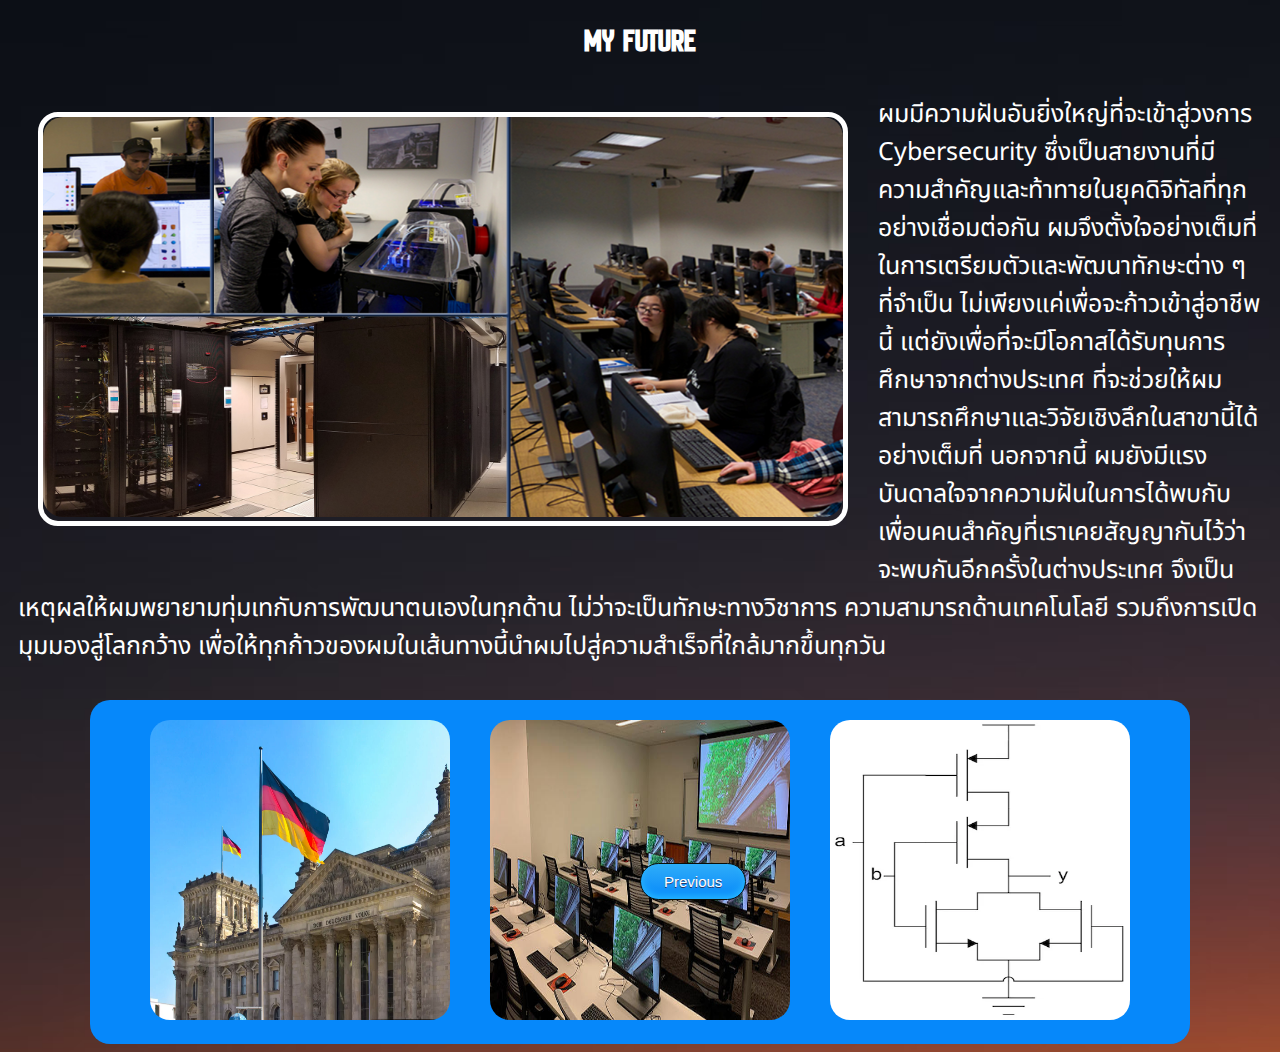
<file: myfuture.html>
<!DOCTYPE html>
<html lang="en">
<head>
    <meta charset="UTF-8">
    <meta name="viewport" content="width=device-width, initial-scale=1.0">
    <title>My Future</title>
    <link rel="stylesheet" href="mystyle.css">
    <link rel="preconnect" href="https://fonts.googleapis.com">
    <link rel="preconnect" href="https://fonts.gstatic.com" crossorigin>
    <link href="https://fonts.googleapis.com/css2?family=New+Amsterdam&display=swap" rel="stylesheet">
    <link rel="preconnect" href="https://fonts.googleapis.com">
    <link rel="preconnect" href="https://fonts.gstatic.com" crossorigin>
    <link href="https://fonts.googleapis.com/css2?family=Noto+Sans+Thai:wght@100..900&display=swap" rel="stylesheet">
</head>
<body>
    <div align="center">
        <h1 style="color: white;">My Future</h1>
    </div>
    <div class="fline">
        <div>
            <img src="resources/AboutHeader.jpg.jpg" width="800px" height="400px">
        </div>
    </div>
    <div class="p3">
        <p>ผมมีความฝันอันยิ่งใหญ่ที่จะเข้าสู่วงการ Cybersecurity ซึ่งเป็นสายงานที่มีความสำคัญและท้าทายในยุคดิจิทัลที่ทุกอย่างเชื่อมต่อกัน ผมจึงตั้งใจอย่างเต็มที่ในการเตรียมตัวและพัฒนาทักษะต่าง ๆ ที่จำเป็น ไม่เพียงแค่เพื่อจะก้าวเข้าสู่อาชีพนี้ แต่ยังเพื่อที่จะมีโอกาสได้รับทุนการศึกษาจากต่างประเทศ ที่จะช่วยให้ผมสามารถศึกษาและวิจัยเชิงลึกในสาขานี้ได้อย่างเต็มที่ นอกจากนี้ ผมยังมีแรงบันดาลใจจากความฝันในการได้พบกับเพื่อนคนสำคัญที่เราเคยสัญญากันไว้ว่าจะพบกันอีกครั้งในต่างประเทศ จึงเป็นเหตุผลให้ผมพยายามทุ่มเทกับการพัฒนาตนเองในทุกด้าน ไม่ว่าจะเป็นทักษะทางวิชาการ ความสามารถด้านเทคโนโลยี รวมถึงการเปิดมุมมองสู่โลกกว้าง เพื่อให้ทุกก้าวของผมในเส้นทางนี้นำผมไปสู่ความสำเร็จที่ใกล้มากขึ้นทุกวัน
        </p>
    </div>
    <div class="container">
        <div class="conn">
            <div class="item">
                <img src="resources/german-speaking-countries-1536x1070.jpg.webp" width="300px" height="300px">
            </div>
            <div class="item">
                <img src="resources/lab-pic.jpeg" width="300px" height="300px">
            </div>
            <div class="item">
                <img src="resources/gate.webp" width="300px" height="300px">
            </div>
        </div>
        
    </div>
    
    <div class="butt">
        <a href="myjourney.html" class="b3">Previous</a>
    </div>
    
</body>
</html>
</file>
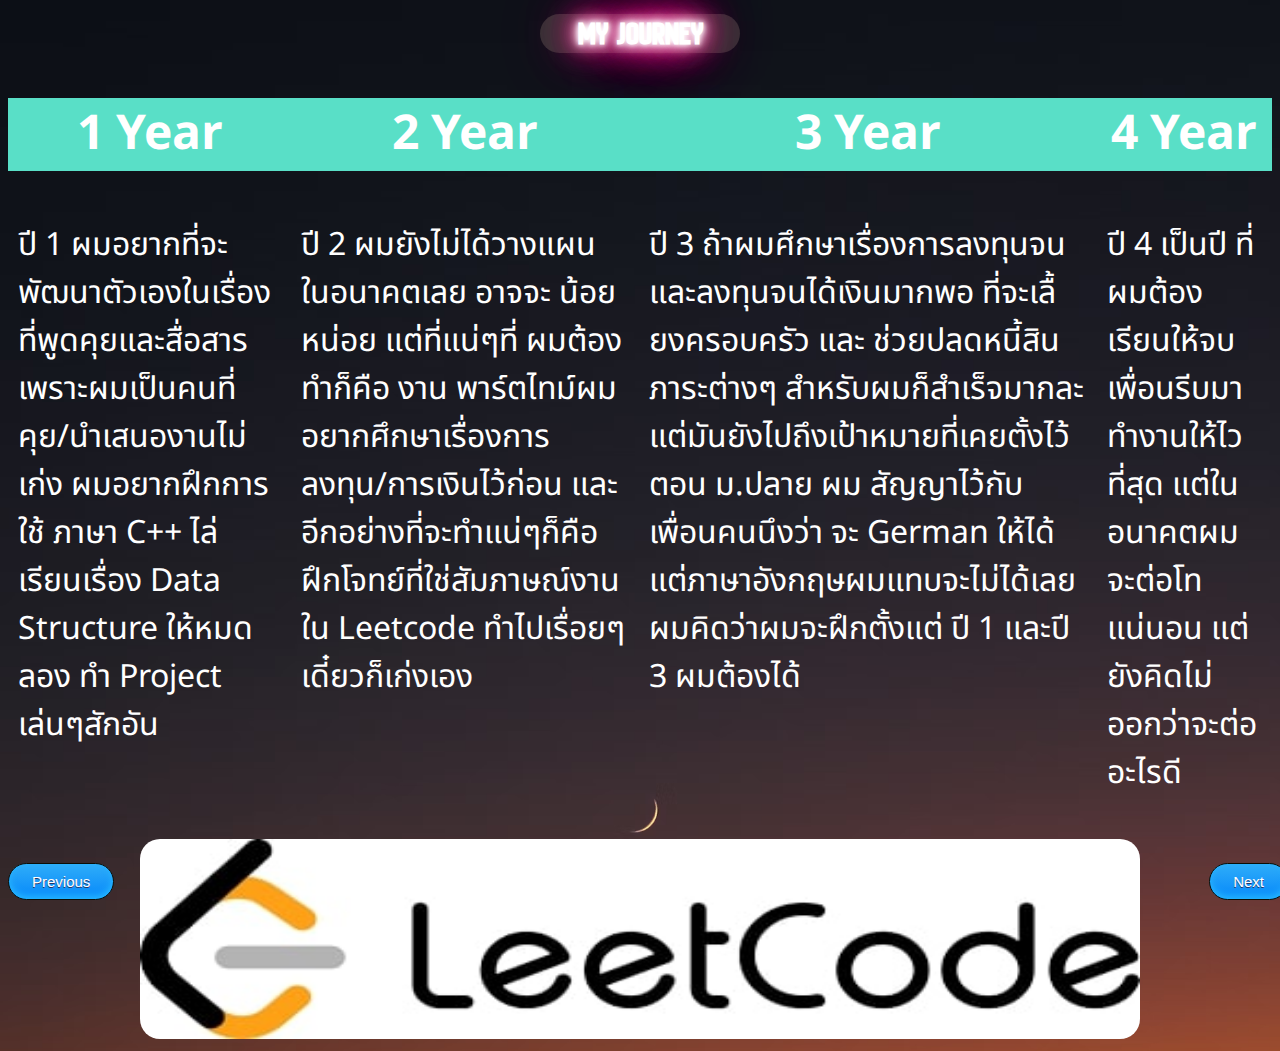
<file: myjourney.html>
<!DOCTYPE html>
<html lang="en">
<head>
    <meta charset="UTF-8">
    <meta name="viewport" content="width=device-width, initial-scale=1.0">
    <title>My journey</title>
    <link rel="stylesheet" href="mystyle.css">
    <link rel="preconnect" href="https://fonts.googleapis.com">
    <link rel="preconnect" href="https://fonts.gstatic.com" crossorigin>
    <link href="https://fonts.googleapis.com/css2?family=New+Amsterdam&display=swap" rel="stylesheet">
    <link rel="preconnect" href="https://fonts.googleapis.com">
    <link rel="preconnect" href="https://fonts.gstatic.com" crossorigin>
    <link href="https://fonts.googleapis.com/css2?family=Noto+Sans+Thai:wght@100..900&display=swap" rel="stylesheet">
</head>
<body>
    <header class="header2">
        <h1 class="jtext">
            My journey
        </h1>
    </header>
    <article>
        <div class="item2">
            <h2>1 Year</h2>
            <p>
                ปี 1 ผมอยากที่จะพัฒนาตัวเองในเรื่องที่พูดคุยและสื่อสาร เพราะผมเป็นคนที่คุย/นำเสนองานไม่ เก่ง
                ผมอยากฝึกการใช้ ภาษา C++ ไล่เรียนเรื่อง Data Structure ให้หมด ลอง ทำ Project เล่นๆสักอัน
            </p>
        </div>
        <div class="item2">
            <h2>2 Year
            </h2>
            <p>
                ปี 2 ผมยังไม่ได้วางแผน ในอนาคตเลย อาจจะ น้อยหน่อย แต่ที่แน่ๆที่ ผมต้องทำก็คือ งาน พาร์ตไทม์ผม อยากศึกษาเรื่องการลงทุน/การเงินไว้ก่อน
                และอีกอย่างที่จะทำแน่ๆก็คือ ฝึกโจทย์ที่ใช่สัมภาษณ์งาน ใน Leetcode ทำไปเรื่อยๆ เดี๋ยวก็เก่งเอง
            </p>
        </div>
        <div class="item2">
            <h2>
                3 Year
            </h2>
            <p>
                ปี 3 ถ้าผมศึกษาเรื่องการลงทุนจนและลงทุนจนได้เงินมากพอ ที่จะเลื้ยงครอบครัว และ ช่วยปลดหนี้สินภาระต่างๆ สำหรับผมก็สำเร็จมากละ
                แต่มันยังไปถึงเป้าหมายที่เคยตั้งไว้ ตอน ม.ปลาย ผม สัญญาไว้กับเพื่อนคนนึงว่า จะ German ให้ได้ แต่ภาษาอังกฤษผมแทบจะไม่ได้เลย
                ผมคิดว่าผมจะฝึกตั้งแต่ ปี 1 และปี 3 ผมต้องได้ 
            </p>
        </div>
        <div class="item2">
            <h2>4 Year</h2>
            <p>
                ปี 4 เป็นปี ที่ผมต้องเรียนให้จบ เพื่อนรีบมาทำงานให้ไวที่สุด
                แต่ในอนาคตผมจะต่อโทแน่นอน แต่ยังคิดไม่ออกว่าจะต่ออะไรดี
            </p>
        </div>
    </article>
    <div class="img2">
        <div class="img2.1">
            <img src="resources/leetcode.jpg" width="1000px" height="200px">
        </div>
    </div>
   <footer>
        <div>
            <a href="index.html" class="b1">Previous</a>
        </div>
        <div>
            <a href="myfuture.html" class="b2">Next</a>
        </div>
   </footer>
</body>
</html>
</file>
<file: mystyle.css>
body{
    color: rgb(0, 0, 0);
    background-size: cover;
    background-repeat: no-repeat;
    font-family: "New Amsterdam", sans-serif;
    background-image:url(resources/photo-1683752880818-a35d1f2f986e.avif) ;
}
p{
    color: white;
}
h2{ 
    text-align: center;
}
div{
    box-sizing: border-box;
}
.header1{
    display: flex;
    flex-direction: column;
    justify-content: center;
    width: 300px;
    height: 50px;
    color: #FFFFFF;
background: #333333;
text-shadow: #FFF 0px 0px 5px, #FFF 0px 0px 10px, #FFF 0px 0px 15px, #FF2D95 0px 0px 20px, #FF2D95 0px 0px 30px, #FF2D95 0px 0px 40px, #FF2D95 0px 0px 50px, #FF2D95 0px 0px 75px;
    border-radius: 10px;
}
#container{
    display: flex;
    flex-direction: column;
    flex-wrap: wrap;
    align-items: center;
    justify-content:space-around;
}
.personal{
    padding: 15px;
    color: white;
}
#personal{
    width:300px;
    display: flex;
    flex-direction: column;
    align-content:center ;
}
#hobby{
    width:300px;
    display: flex;
    flex-direction: column;
    align-content:center ;
}
p{
    padding: 10px;
}

#img{
    padding: 0;
    margin: 0;
    border: 5px solid #59dfc7;
    border-radius: 30px
}
img{
    background-size: cover;
    border-radius: 20px;
}
h2{
    font-family: "Noto Sans Thai", sans-serif;
}
p{
    font-family: "Noto Sans Thai", sans-serif;
}

.bt1{
    box-shadow:inset 0px -3px 7px 0px #29bbff;
	background:linear-gradient(to bottom, #2dabf9 5%, #0688fa 100%);
	background-color:#2dabf9;
	border-radius:42px;
	border:1px solid #0b0e07;
	display:inline-block;
	cursor:pointer;
	color:#ffffff;
	font-family:Arial;
	font-size:15px;
	padding:9px 23px;
	text-decoration:none;
	text-shadow:0px 1px 0px #263666;
   
}
.bt1:hover{
    background:linear-gradient(to bottom, #0688fa 5%, #2dabf9 100%);
	background-color:#0688fa;
}
.bt1:active {
	position:relative;
	top:1px;
}
.b1,.b2,.b3{
    box-shadow:inset 0px -3px 7px 0px #29bbff;
	background:linear-gradient(to bottom, #2dabf9 5%, #0688fa 100%);
	background-color:#2dabf9;
	border-radius:42px;
	border:1px solid #0b0e07;
	display:inline-block;
	cursor:pointer;
	color:#ffffff;
	font-family:Arial;
	font-size:15px;
	padding:9px 23px;
	text-decoration:none;
	text-shadow:0px 1px 0px #263666;
}

article{
    display: flex;
    flex-direction: row;
}
.item{
    padding: 20px;
}
.header2{
    display: flex;
    flex-direction: column;
    justify-content: center;
    justify-content: center;
    width: 100%;
    height: 50px;
    color: #FFFFFF;
    
    text-shadow: #FFF 0px 0px 5px, #FFF 0px 0px 10px, #FFF 0px 0px 15px, #FF2D95 0px 0px 20px, #FF2D95 0px 0px 30px, #FF2D95 0px 0px 40px, #FF2D95 0px 0px 50px, #FF2D95 0px 0px 75px;
    border-radius: 10px;
}
h2{
    color: white;
    background-color: #59dfc7;
}
.jtext{
    text-align: center;
    align-self: center;
    background: #333333;
    width: 200px;
    border-radius: 50px;
}
.fline{
    text-align: center;
    float: left;
}

.b3{
    clear: both;
    position: absolute;
    left: 50%;
    bottom: 0%;
}
.butt{
    width: fit-content;
}
.fline{
    box-sizing: border-box;
    padding: 0;
    border:solid 5px #FFFFFF ;
    border-radius: 20px;
    margin: 30px;
}
.p3{
    font-size: 25px;
}
/*
    fix-page 2
*/
footer{
    display: flex;
    flex-direction: row;
    width: 100%;
    justify-content: space-between;
    position: absolute;
    bottom: 0%;
}
.img2{
    display:flex;
    flex-direction: row;
    width: 100%;
    justify-content: center;
}
.item2{
    font-size: 2em;
}
/*
    fix-page 3
*/
.container{
    clear: both;
    display: flex;
    flex-direction: row;
    justify-content: center;
}
.conn{
    clear: both;
    display: flex;
    flex-direction: row;
    justify-content: center;
    background-color: #0688fa;
    border-radius: 20px;
    width: 1100px;
}
</file>
